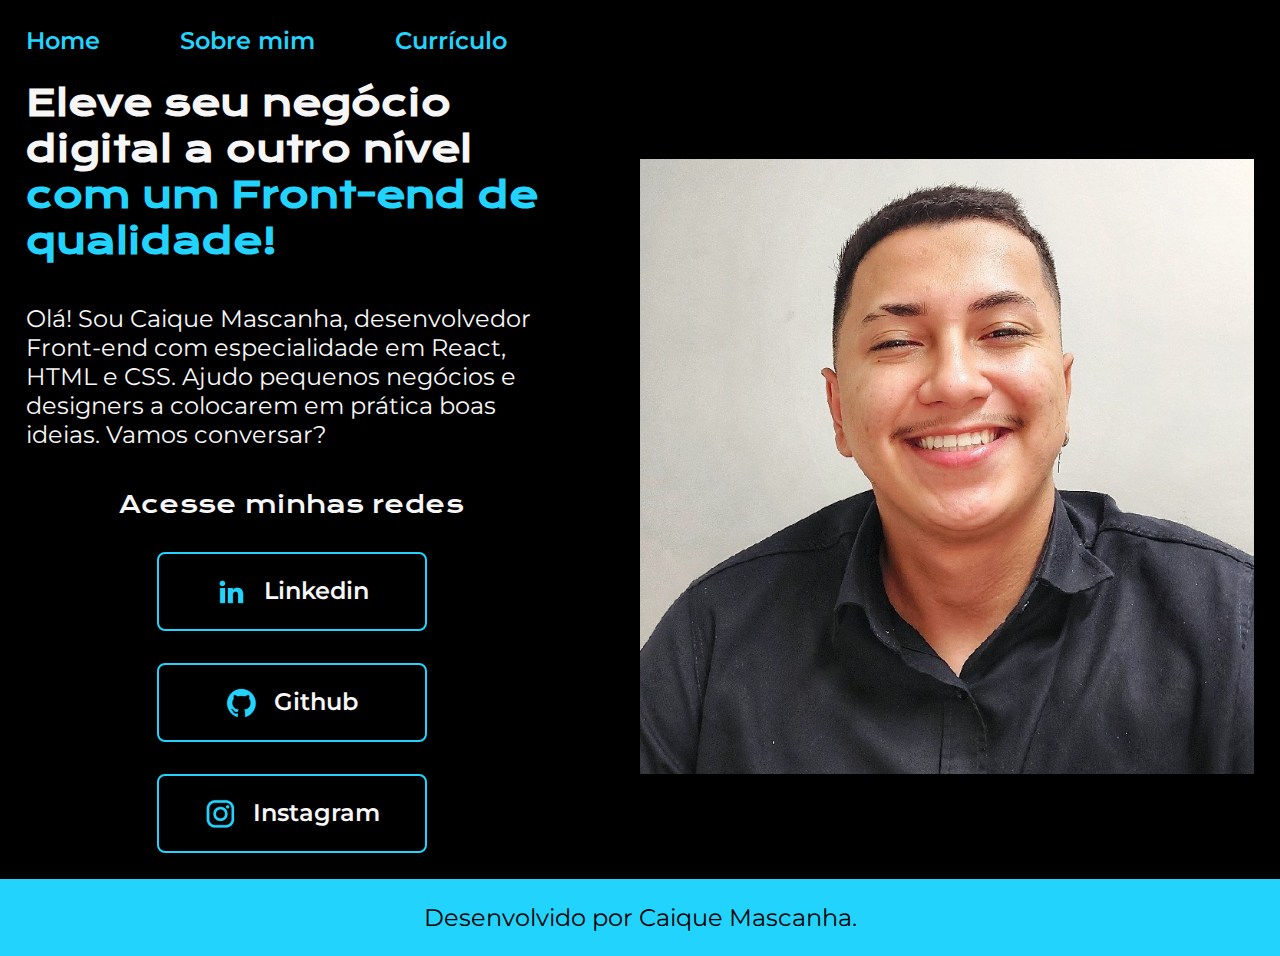
<file: index.html>
<!DOCTYPE html>
<html lang="pt-br">
  <head>
    <meta charset="UTF-8" />
    <meta http-equiv="X-UA-Compatible" content="IE=edge" />
    <meta name="viewport" content="width=device-width, initial-scale=1.0" />
    <title>Portfolio</title>
    <link rel="stylesheet" href="./styles/style.css">
  </head>
  <body>
    <!-- Cabeçalho da página -->
    <header class="cabecalho">
      <nav class="cabecalho__menu">
        <a class="cabecalho__menu__link" href="index.html">Home</a>
        <a class="cabecalho__menu__link" href="about.html">Sobre mim</a>
        <a class="cabecalho__menu__link" href="curriculo.html">Currículo</a>
      </nav>
    </header>
    <!-- Principal da página -->
    <main class="apresentacao">
      <section class="apresentacao__conteudo">
        <h1 class="apresentacao__conteudo__titulo">
          Eleve seu negócio digital a outro nível
          <strong class="titulo-destaque">com um Front-end de qualidade!</strong>
        </h1>
        <p class="apresentacao__conteudo__texto">
          Olá! Sou Caique Mascanha, desenvolvedor Front-end com especialidade em
          React, HTML e CSS. Ajudo pequenos negócios e designers a colocarem em
          prática boas ideias. Vamos conversar?
        </p>
        <div class="apresentacao__links">
          <h2 class="apresentacao__links__subtitulo">Acesse minhas redes</h2>
          <a class="apresentacao__links__navegacao" href="https://www.linkedin.com/in/caiquemascanha/">
            <img src="./Imagens/linkedin.png" alt="linkedin">
            Linkedin</a>
          <a class="apresentacao__links__navegacao" href="https://github.com/CaiqueMascanha">
            <img src="./Imagens/github.png" alt="github">
            Github</a>
          <a class="apresentacao__links__navegacao" href="https://www.instagram.com/caique_mascanha01/">
            <img src="./Imagens/instagram.png" alt="instagram">
            Instagram</a>
        </div>
      </section>
      <img
        class="foto-profissional" src="./Imagens/Prof.jpg" alt="foto profissional"/>
    </main>
    <!-- Rodapé da página -->
    <footer class="rodape">
      <p>Desenvolvido por Caique Mascanha.</p>
    </footer>
  </body>
</html>
</file>
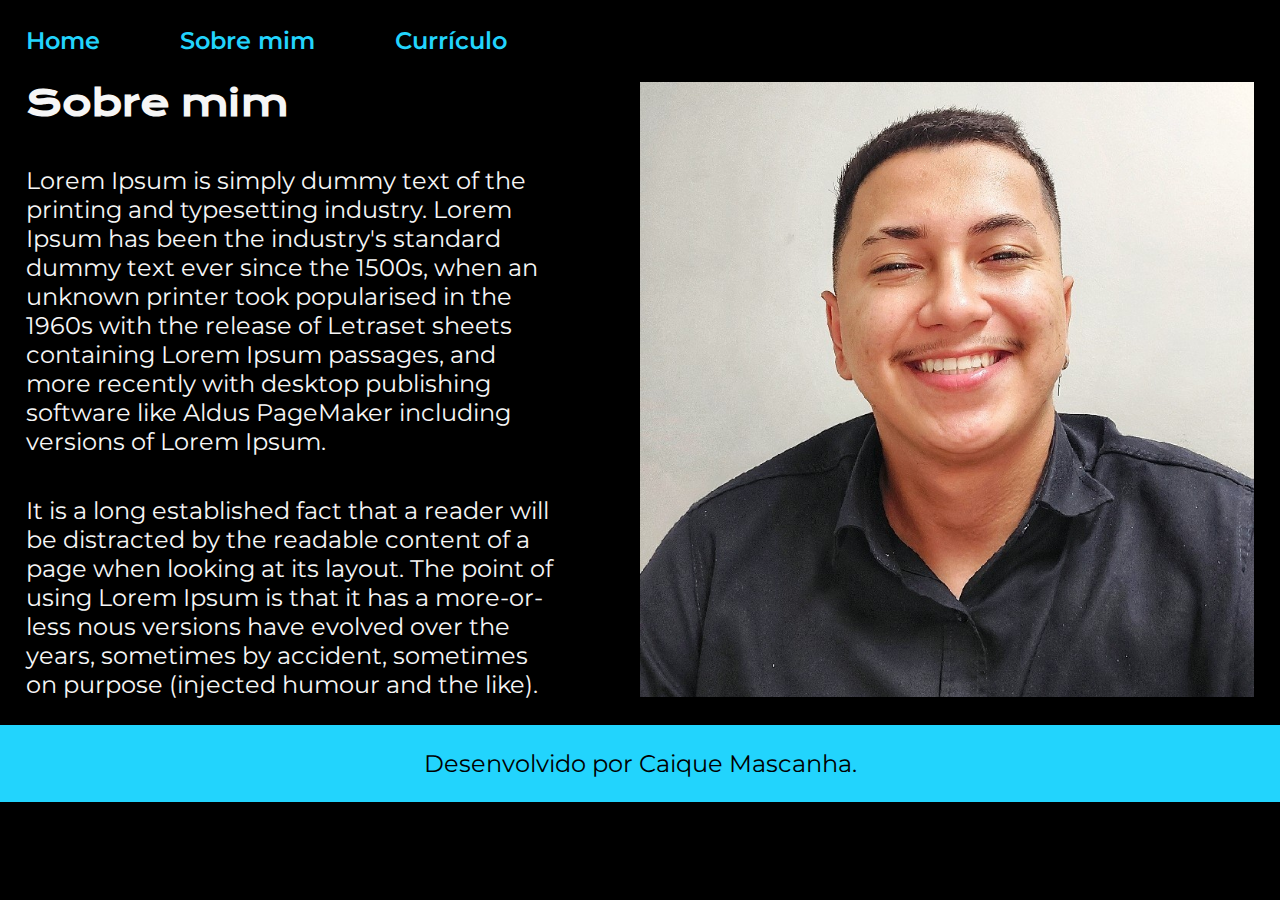
<file: about.html>
<!DOCTYPE html>
<html lang="pt-br">
<head>
  <meta charset="UTF-8">
  <meta name="viewport" content="width=device-width, initial-scale=1.0">
  <title>Sobre mim</title>
  <link rel="stylesheet" href="./styles/style.css">
</head>
<body>
  <header class="cabecalho">
    <nav class="cabecalho__menu">
      <a class="cabecalho__menu__link" href="index.html">Home</a>
        <a class="cabecalho__menu__link" href="about.html">Sobre mim</a>
        <a class="cabecalho__menu__link" href="curriculo.html">Currículo</a>
    </nav>
  </header>

  <main class="apresentacao">
    <section class="apresentacao__conteudo">
      <h1 class="apresentacao__conteudo__titulo">Sobre mim</h1>
      <p class="apresentacao__conteudo__texto">
        Lorem Ipsum is simply dummy text of the printing and typesetting industry. Lorem Ipsum has been the industry's standard dummy text ever since the 1500s, when an unknown printer took popularised in the 1960s with the release of Letraset sheets containing Lorem Ipsum passages, and more recently with desktop publishing software like Aldus PageMaker including versions of Lorem Ipsum.
      </p>
      <p class="apresentacao__conteudo__texto">
        It is a long established fact that a reader will be distracted by the readable content of a page when looking at its layout. The point of using Lorem Ipsum is that it has a more-or-less nous versions have evolved over the years, sometimes by accident, sometimes on purpose (injected humour and the like).
      </p>
    </section>
    <img class="foto-profissional" src="./Imagens/Prof.jpg" alt="foto profissional">
  </main>

  <footer class="rodape">
    <p>Desenvolvido por Caique Mascanha.</p>
  </footer>
</body>
</html>
</file>
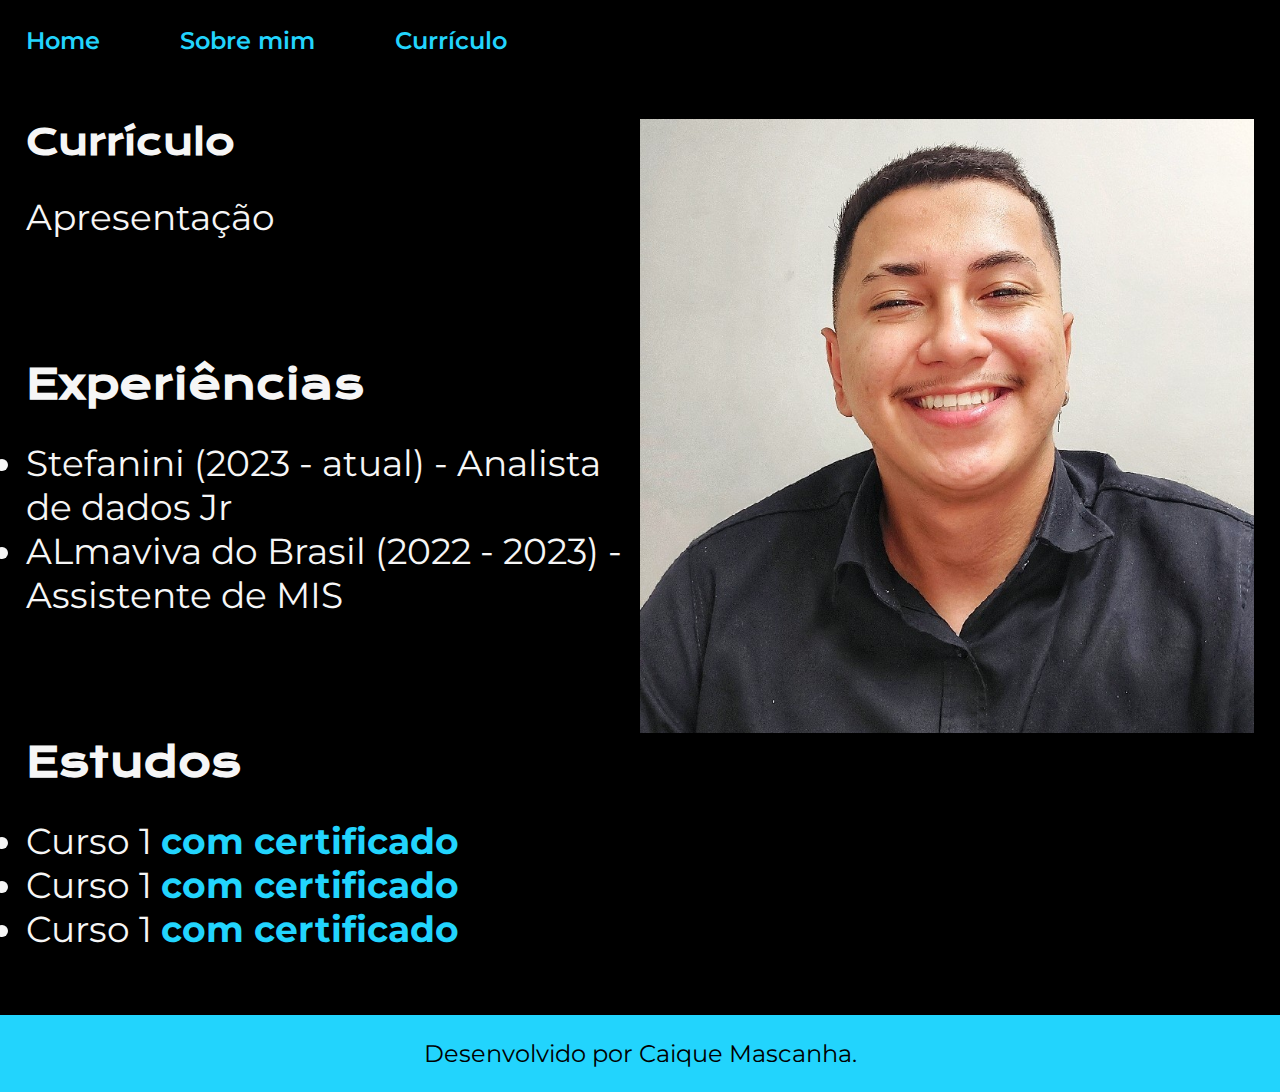
<file: curriculo.html>
<!DOCTYPE html>
<html lang="pt-br">
<head>
  <meta charset="UTF-8">
  <meta name="viewport" content="width=device-width, initial-scale=1.0">
  <title>Currículo</title>
  <link rel="stylesheet" href="./styles/style.css">
</head>
<body>
  <header class="cabecalho">
    <nav class="cabecalho__menu">
      <a class="cabecalho__menu__link" href="index.html">Home</a>
      <a class="cabecalho__menu__link" href="about.html">Sobre mim</a>
      <a class="cabecalho__menu__link" href="curriculo.html">Currículo</a>
    </nav>
  </header>

  <main class="princiapal__curriculo">
    <section class="secao">
      <div class="secao__cv">
        <h1>Currículo</h1>
        <p>Apresentação</p>
      </div>
      <div class="secao__cv">
        <h2>Experiências</h2>
        <ul>
          <li>Stefanini (2023 - atual) - Analista de dados Jr</li>
          <li>ALmaviva do Brasil (2022 - 2023) - Assistente de MIS</li>
        </ul>
      </div>
      <div class="secao__cv">
        <h2>Estudos</h2>
        <ul>
          <li>Curso 1 <strong class="certificado">com certificado</strong></li>
          <li>Curso 1 <strong class="certificado">com certificado</strong></li>
          <li>Curso 1 <strong class="certificado">com certificado</strong></li>
        </ul>
      </div>
    </section>
    <img
        class="foto-profissional" src="./Imagens/Prof.jpg" alt="foto profissional"/>
  </main>

  <footer class="rodape">
    <p>Desenvolvido por Caique Mascanha.</p>
  </footer>
</body>
</html>
</file>
<file: styles/style.css>
@import url('https://fonts.googleapis.com/css2?family=Krona+One&family=Montserrat:wght@400;600&display=swap');

/* Dessa forma podemos criar variaveis no css */
/* :root Significado é comando global  */

:root {
  --cor-primaria: #000;
  --cor-secundaria: #f6f6f6;
  --cor-terciaria: #22d4fd;
  --cor-quarta: #272727;
}

/* Dessa forma podemos dar um 'reset' no css*/
* {
  margin: 0;
  padding: 0;
}


body {
  /* height: 100vh; */
  box-sizing: border-box; /* Serve pra não sair fora do body */
  background-color: var(--cor-primaria);
  color: var(--cor-secundaria);
}

.cabecalho {
  padding: 2% 0% 0% 2%;
}

.cabecalho__menu {
  display: flex;
  gap: 80px;
}

.cabecalho__menu__link {
  font-family: 'Montserrat', sans-serif;
  font-size: 1.5rem;
  font-weight: 600;
  text-decoration: none;
  color: var(--cor-terciaria);
}

.titulo-destaque {
  color: var(--cor-terciaria);
}

.apresentacao {
  padding: 2% 2%;
  display: flex;
  align-items: center;
  justify-content: space-between;
  gap: 82px;

}

.apresentacao__conteudo {
  width: 50%;
  display: flex;
  flex-direction: column;
  gap: 40px; /* usado para espaçamento entre os filhos */
}

.apresentacao__conteudo__titulo {
  font-size: 2.25rem;
  font-family: 'Krona One', sans-serif;
}

.apresentacao__conteudo__texto {
  font-size: 24px;
  font-family: 'Montserrat', sans-serif;
}

.foto-profissional {
  width: 50%;
}

.apresentacao__links {
  display: flex;
  flex-direction: column;
  justify-content: space-between;
  align-items: center;
  gap: 32px;
}

.apresentacao__links__subtitulo {
  font-family: 'Krona One', sans-serif;
  font-weight: 400;
  font-size: 1.5rem;
}

.apresentacao__links__navegacao {
  /*background-color: #22D4FD;*/
  display: flex;
  justify-content: center;
  gap: 16px;
  border: 2px solid var(--cor-terciaria);
  width: 50%;
  text-align: center;
  text-decoration: none;
  border-radius: 8px;
  font-size: 1.5rem;
  padding: 21.5px 0 21.5px 0;
  color: var(--cor-secundaria);
  font-family: 'Montserrat', sans-serif;
  font-weight: 600;
}

/* Dessa forma podemos alterar o formato quando passar com o mouse por cima*/
.apresentacao__links__navegacao:hover {
  background-color: var(--cor-quarta);
  padding: 3%;
}

.rodape {
  background-color: var(--cor-terciaria);
  color: var(--cor-primaria);
  padding: 24px;
  text-align: center;
  font-size: 1.5rem;
  font-family: 'Montserrat', sans-serif;
  font-weight: 400;

}

/* style pagina curriculo */

.princiapal__curriculo {
  display: flex;
  justify-content: space-around;
  align-items: flex-start;
  padding: 5% 2%;
}

.secao {
  display: flex;
  flex-direction: column;
  gap: 120px;
}

.secao__cv h1  {
  font-weight: 600;
  padding-bottom: 5%;
  font-family: 'Krona One', sans-serif;
  font-size: 2.25rem;
}

.secao__cv h2  {
  font-weight: 600;
  padding-bottom: 5%;
  font-family: 'Krona One', sans-serif;
  font-size: 2.5rem;
}

.secao__cv {
  font-family: 'Montserrat', sans-serif;
  font-size: 2.25rem;
}

.certificado {
  color: var(--cor-terciaria);
}

/* se a resolução tiver até 1200px de largura então ele aplica as propriedades abaixo, caso contrário as prorpiedades acima */
@media (max-width: 1200px) {
  .cabecalho__menu {
    justify-content:space-between;
    gap: 40px;
  }

  .cabecalho__menu__link {
    font-size: 1rem;
  }

  .cabecalho {
    padding: 10%;
  }
  
  .apresentacao {
    flex-direction: column-reverse;
    padding: 2%;
  }

  .apresentacao__conteudo {
    width: auto;
  }
  
}

@media (max-width: 350px) {

  .cabecalho {
    justify-content: center;
    padding: 10% 2%;
  }

  .cabecalho__menu{
    justify-content:space-between;
    align-items: center;
    text-align: center;
    overflow: auto;
    gap: 40px;
  }

  .cabecalho__menu__link {
    text-align: center;
  }


}
</file>
